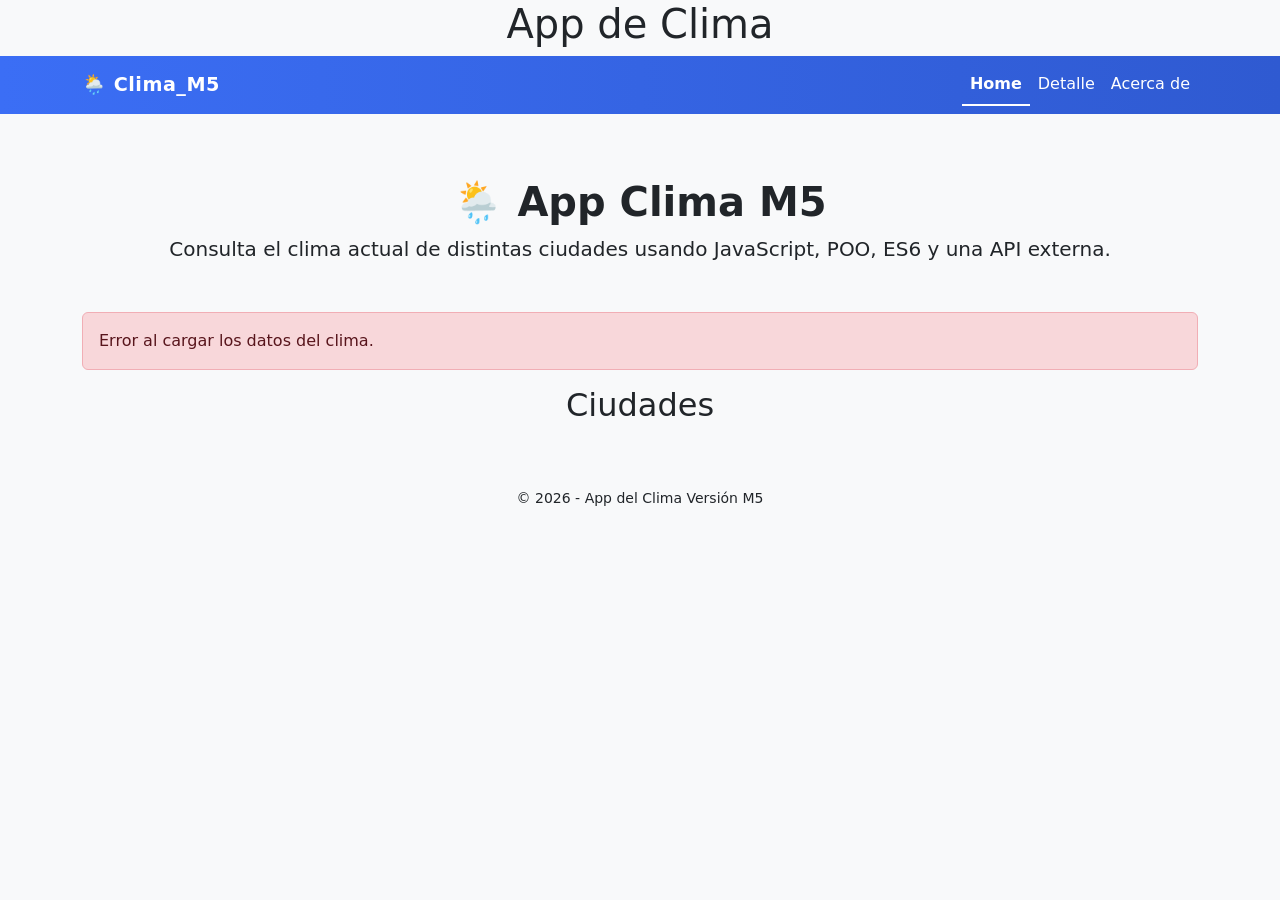
<file: index.html>
<!doctype html>
<html lang="es">
  <head>
    <meta charset="UTF-8" />
    <meta name="viewport" content="width=device-width, initial-scale=1.0" />
    <title>App del Clima</title>
    <link
      href="https://cdn.jsdelivr.net/npm/bootstrap@5.3.8/dist/css/bootstrap.min.css"
      rel="stylesheet"
    />
   
    <link rel="stylesheet" href="assets/css/main.css" />
  </head>

  <body class="weather-app">
    <header class="weather-app__header">
      <h1>App de Clima</h1>
    </header>
    <nav class="weather-app__nav navbar navbar-expand-lg navbar-dark">
      <div class="container">
        <a class="weather-app__brand navbar-brand" href="index.html"
          >🌦️ Clima_M5</a
        >
        <button
          class="weather-app__toggler navbar-toggler"
          type="button"
          data-bs-toggle="collapse"
          data-bs-target="#menu"
        >
          <span class="navbar-toggler-icon"></span>
        </button>

        <div class="collapse navbar-collapse" id="menu">
          <div class="navbar-nav ms-auto">
            <a class="nav-link weather-app__link active" href="index.html"
              >Home</a
            >
            <a
              class="nav-link weather-app__link"
              href="detalle.html"
              >Detalle</a
            >
            <a class="nav-link weather-app__link" href="acerca.html"
              >Acerca de</a
            >
          </div>
        </div>
      </div>
    </nav>

    <main class="weather-app__main container my-5">
      <section class="text-center mb-5">
        <h1 class="weather-app__title">🌦️ App Clima M5</h1>
        <p class="lead">
          Consulta el clima actual de distintas ciudades usando JavaScript,
          POO, ES6 y una API externa.
        </p>
      </section>

        <div id="mensajeCarga" class="alert alert-info text-center d-none">
          🌦️ Cargando datos del clima...
        </div>

        <div id="mensajeError" class="alert alert-danger" text-center d-none>
          Error al cargar los datos del clima.
        </div>

      <section class="weather-app__places">
        <h2 class="text-center mb-4">Ciudades</h2>
        <div id="contenedorLugares" class="row g-4"></div>
      </section>
    </main>

    <footer class="weather-app__footer text-center">
      <p>© 2026 - App del Clima Versión M5</p>
    </footer>

    <script
      src="https://cdn.jsdelivr.net/npm/bootstrap@5.3.8/dist/js/bootstrap.bundle.min.js"
      integrity="sha384-FKyoEForCGlyvwx9Hj09JcYn3nv7wiPVlz7YYwJrWVcXK/BmnVDxM+D2scQbITxI"
      crossorigin="anonymous"
    ></script>

    <script src="assets/js/app.js"></script>
  </body>
</html>
</file>
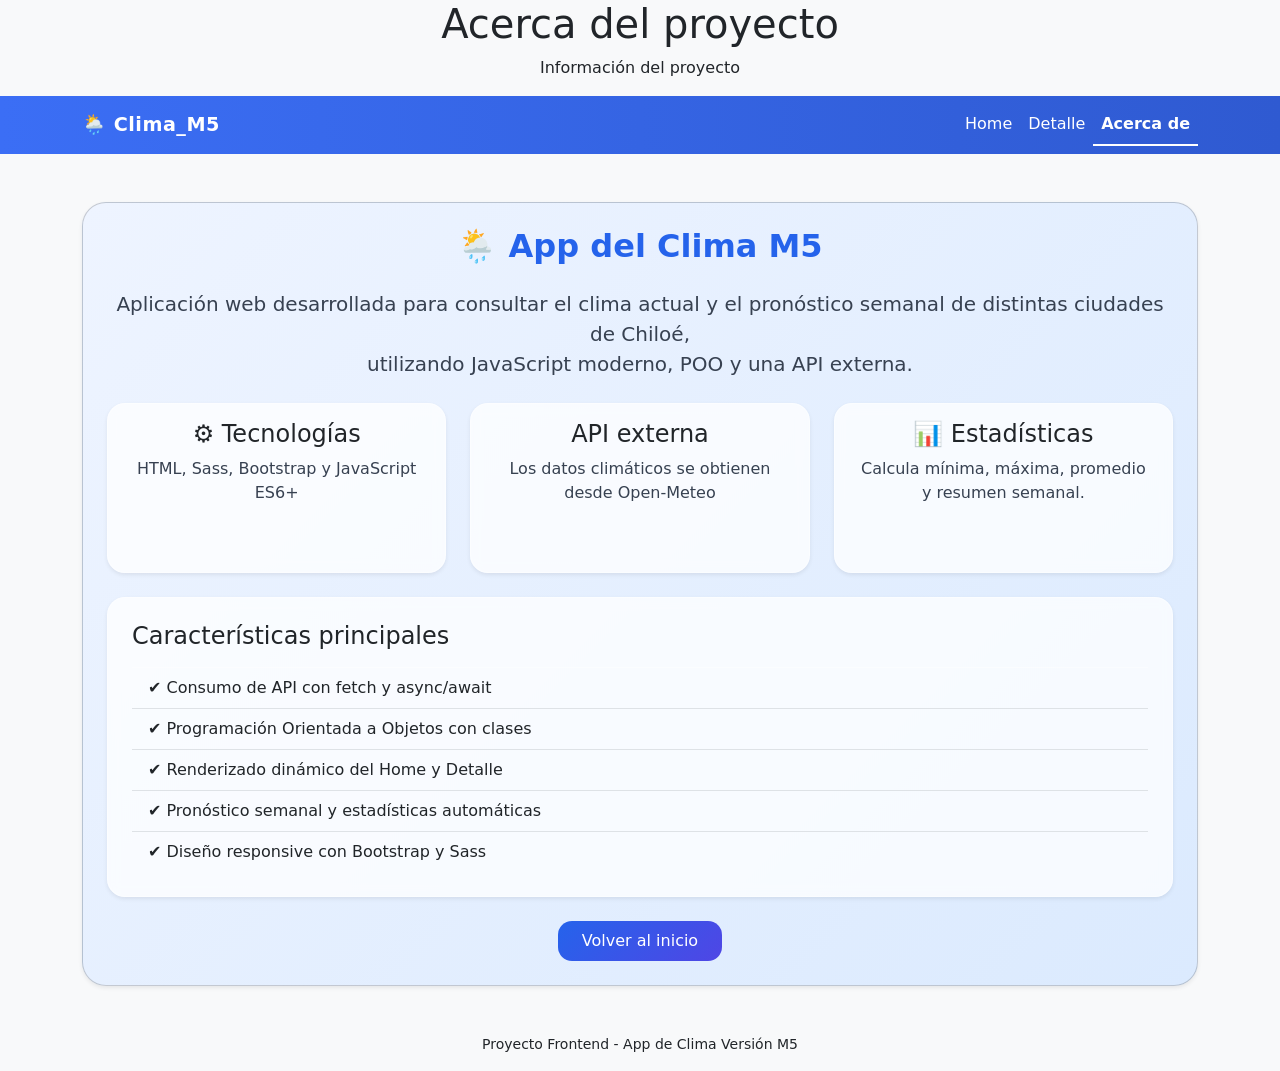
<file: acerca.html>
<!doctype html>
<html lang="es">
  <head>
    <meta charset="UTF-8" />
    <meta name="viewport" content="width=device-width, initial-scale=1.0" />
    <title>Acerca de</title>
    <link
      href="https://cdn.jsdelivr.net/npm/bootstrap@5.3.8/dist/css/bootstrap.min.css"
      rel="stylesheet"
      integrity="sha384-sRIl4kxILFvY47J16cr9ZwB07vP4J8+LH7qKQnuqkuIAvNWLzeN8tE5YBujZqJLB"
      crossorigin="anonymous"
    />
    <link rel="stylesheet" href="assets/css/main.css" />
  </head>
  <body class="weather-app">
    <header class="weather-app__header">
      <h1>Acerca del proyecto</h1>
      <p class="weather-app__subtitle">Información del proyecto</p>
    </header>
    <nav class="weather-app__nav navbar navbar-expand-lg navbar-dark">
      <div class="container">
        <a class="weather-app__brand navbar-brand" href="index.html"
          >🌦️ Clima_M5</a
        >

        <button
          class="weather-app__toggler navbar-toggler"
          type="button"
          data-bs-toggle="collapse"
          data-bs-target="#menu"
        >
          <span class="navbar-toggler-icon"></span>
        </button>

        <div class="collapse navbar-collapse" id="menu">
          <div class="navbar-nav ms-auto">
            <a class="nav-link weather-app__link" href="index.html">Home</a>
            <a class="nav-link weather-app__link" href="detalle.html?id=1"
              >Detalle</a
            >
            <a class="nav-link weather-app__link active" href="acerca.html"
              >Acerca de</a
            >
          </div>
        </div>
      </div>
    </nav>
    <main class="container my-5">
      <section id="acerca-app"></section>
    </main>
    <footer class="weather-app__footer text-center">
      <p>Proyecto Frontend - App de Clima Versión M5</p>
    </footer>

    <script
      src="https://cdn.jsdelivr.net/npm/bootstrap@5.3.8/dist/js/bootstrap.bundle.min.js"
      integrity="sha384-FKyoEForCGlyvwx9Hj09JcYn3nv7wiPVlz7YYwJrWVcXK/BmnVDxM+D2scQbITxI"
      crossorigin="anonymous"
    ></script>

    <script src="assets/js/app.js"></script>
  </body>
</html>
</file>
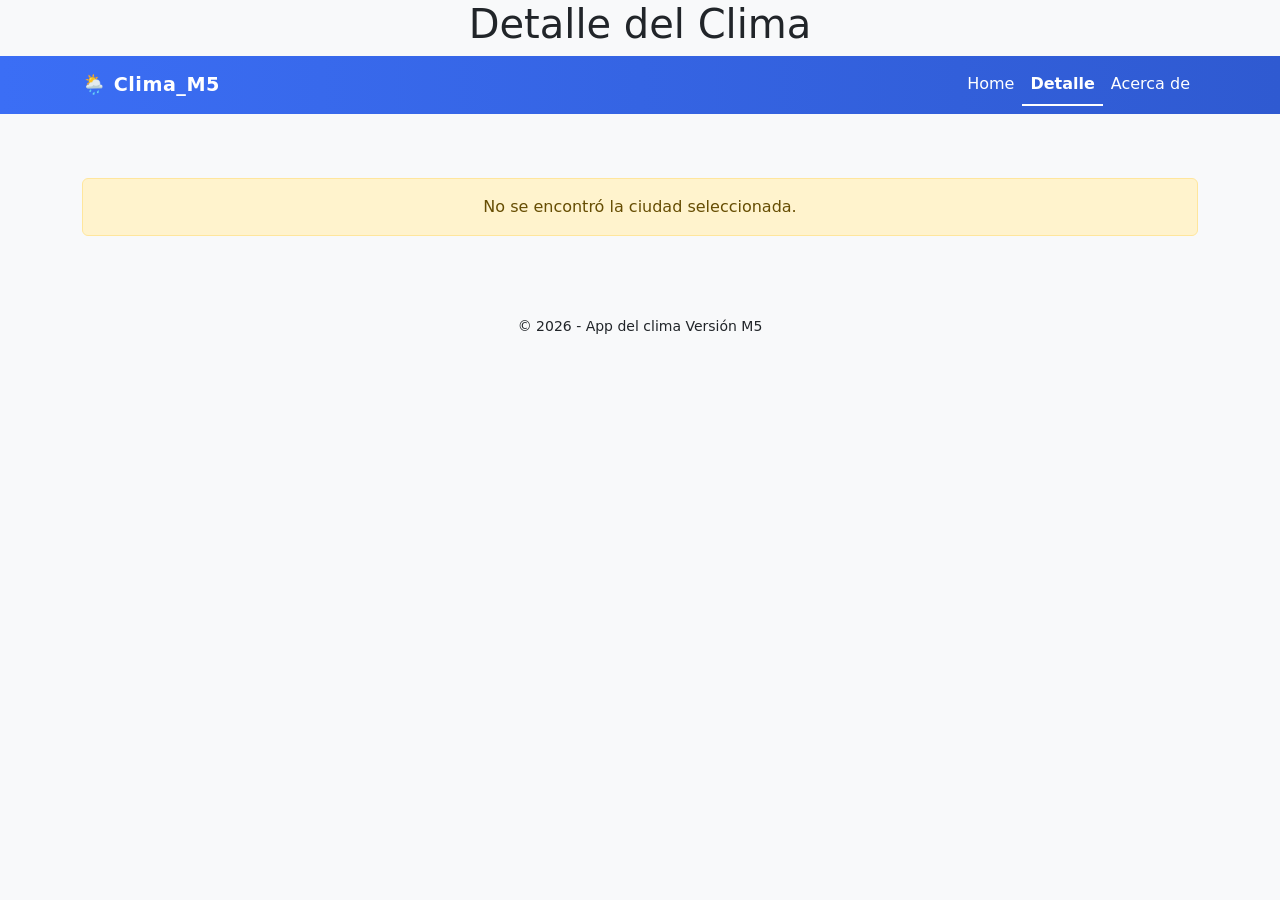
<file: detalle.html>
<!doctype html>
<html lang="es">
  <head>
    <meta charset="UTF-8" />
    <meta name="viewport" content="width=device-width, initial-scale=1.0" />
    <title>Detalle de Clima_M5</title>
    <link
      href="https://cdn.jsdelivr.net/npm/bootstrap@5.3.8/dist/css/bootstrap.min.css"
      rel="stylesheet"
    />
   
    <link rel="stylesheet" href="assets/css/main.css" />
  </head>

  <body class="weather-app">
    <header class="weather-app__header">
      <h1>Detalle del Clima</h1>
    </header>
    <nav class="weather-app__nav navbar navbar-expand-lg navbar-dark">
      <div class="container">
        <a class="weather-app__brand navbar-brand" href="index.html"
          >🌦️ Clima_M5</a
        >

        <button
          class="weather-app__toggler navbar-toggler"
          type="button"
          data-bs-toggle="collapse"
          data-bs-target="#menu"
        >
          <span class="navbar-toggler-icon"></span>
        </button>

        <div class="collapse navbar-collapse" id="menu">
          <div class="navbar-nav ms-auto">
            <a class="nav-link weather-app__link" href="index.html">Home</a>
            
            <a
              class="nav-link weather-app__link active"
              href="detalle.html?id=1"
              >Detalle</a
            >
            <a class="nav-link weather-app__link" href="acerca.html"
              >Acerca de</a
            >
          </div>
        </div>
      </div>
    </nav>
    <main class="weather-app__main container my-5">
      <div id="detalle-lugar"></div>
    </main>
    <footer class="weather-app__footer text-center">
      <p>© 2026 - App del clima Versión M5</p>
    </footer>

    <script
      src="https://cdn.jsdelivr.net/npm/bootstrap@5.3.8/dist/js/bootstrap.bundle.min.js"
      integrity="sha384-FKyoEForCGlyvwx9Hj09JcYn3nv7wiPVlz7YYwJrWVcXK/BmnVDxM+D2scQbITxI"
      crossorigin="anonymous"
    ></script>

    <script src="assets/js/app.js"></script>
  </body>
</html>
</file>
<file: assets/css/main.css>
body {
  background-color: #f8f9fa;
}

a {
  text-decoration: none;
}

.card {
  border-radius: 12px;
  transition: 0.3s ease;
}
.card:hover {
  transform: scale(1.02);
}

.place-card {
  border-radius: 12px;
}
.place-card p {
  padding-left: 20px;
  padding-right: 20px;
}
.place-card--soleado {
  border: 2px solid orange;
  background-color: #fff7cc;
}
.place-card--parcial {
  background-color: #fff3cd;
  border: 2px solid #ffe08a;
}
.place-card--ventoso {
  border: 2px solid #74c0fc;
  background-color: #e7f5ff;
}
.place-card--lluvia {
  border: 2px solid blue;
  background-color: #e7f1ff;
}
.place-card--nublado {
  border: 2px solid #adb5bd;
  background-color: #f8f9fa;
}

.place-card__body {
  display: flex;
  flex-direction: column;
  height: 100%;
  align-items: center;
}

.card-clima {
  background-color: #e3f2fd;
  border: 2px solid #90caf9;
  border-radius: 12px;
}

.weather-app__nav {
  background: linear-gradient(90deg, #3b6ef5, #2f5ad1);
  padding: 0.5rem 0;
}

.weather-app__brand {
  color: #ffffff;
  font-weight: 600;
  font-size: 1.2rem;
  letter-spacing: 0.5px;
}

.weather-app__link {
  color: #ffffff;
  transition: 0.2s ease;
}
.weather-app__link:hover {
  color: #cfe2ff;
}
.weather-app__link.active {
  border-bottom: 2px solid #ffffff;
  font-weight: bold;
}

.place-card__button {
  margin-top: auto;
  padding: 8px 16px;
  border-radius: 10px;
  text-decoration: none;
  width: auto;
  align-self: center;
}
.place-card__button--primary {
  background-color: #3b6ef5;
  color: #ffffff;
}
.place-card__button--primary:hover {
  background-color: #cfe2ff;
  color: #ffffff;
}

.weather-app .btn-primary {
  transition: all 0.3s ease;
  border-radius: 12px;
}
.weather-app .btn-primary:hover {
  transform: translateY(-3px) scale(1.04);
  box-shadow: 0 8px 18px rgba(0, 0, 0, 0.2);
}
.weather-app .btn-primary:active {
  transform: scale(0.96);
}

.weather-app__header {
  text-align: center;
}

.weather-app__main {
  padding-top: 1rem;
  padding-bottom: 1rem;
}

.weather-app__footer {
  font-size: 14px;
}

.weather-app__title {
  font-weight: bold;
}

.weather-detail__image {
  max-width: 350px;
  width: 100%;
  height: auto;
  border-radius: 10px;
}
.weather-detail--soleado {
  border: 2px solid orange;
  background-color: #fff7cc;
}
.weather-detail--parcial {
  background-color: #fff3cd;
  border: 2px solid #ffe08a;
}
.weather-detail--ventoso {
  border: 2px solid #74c0fc;
  background-color: #e7f5ff;
}
.weather-detail--lluvia {
  border: 2px solid blue;
  background-color: #e7f1ff;
}
.weather-detail--nublado {
  border: 2px solid #adb5bd;
  background-color: #f8f9fa;
}
.weather-detail__forecast-img {
  width: 100%;
  height: 180px;
  object-fit: contain;
  padding: 10px;
}
.weather-detail__temp, .weather-detail__temperature {
  font-weight: bold;
}

.weather-detail__card {
  border-radius: 12px;
}
.weather-detail__card--parcial {
  background-color: #fff3cd;
  border: 2px solid #ffe08a;
}
.weather-detail__card--soleado {
  background-color: #fff7cc;
}
.weather-detail__card--lluvia {
  background-color: #e7f1ff;
}
.weather-detail__card--nublado {
  background-color: #f8f9fa;
}
.weather-detail__card--ventoso {
  background-color: #e7f5ff;
}

.weather-stat-card {
  background: linear-gradient(135deg, #f8fbff, #eef4ff);
  border: 1px solid #dbe7ff;
  border-radius: 18px;
  transition: 0.3s ease;
}
.weather-stat-card:hover {
  transform: translateY(-4px);
  box-shadow: 0 8px 18px rgba(0, 0, 0, 0.08);
}

.weather-summary-card {
  background-color: #fcfcfd;
  border: 1px solid #e8e8e8;
  border-radius: 18px;
}

.clima-soleado {
  background: #fff3cd;
  border: 2px solid #ffe69c;
}

.clima-parcial {
  background: #e2f0ff;
  border: 2px solid #b6d4fe;
}

.clima-nublado {
  background: #e9ecef;
  border: 2px solid #ced4da;
}

.clima-lluvia {
  background: #dbeafe;
  border: 2px solid #93c5fd;
}

.clima-variable {
  background: #f3e8ff;
  border: 2px solid #d8b4fe;
}

.img-clima {
  display: inline-block;
  animation: mover 5s linear infinite alternate;
}

@keyframes mover {
  0% {
    transform: translateX(-120px);
  }
  100% {
    transform: translateX(120px);
  }
}
.weather-detail__image {
  max-width: 420px;
  border-radius: 18px;
}

.about {
  max-width: 1100px;
  margin: auto;
}
.about__title {
  font-weight: bold;
  margin-bottom: 1.5rem;
}
.about__content {
  border-radius: 12px;
  padding: 2rem;
  background-color: #ffffff;
  box-shadow: 0 4px rgba(0, 0, 0, 0.08);
}
.about__text {
  line-height: 1.6;
  margin-bottom: 1rem;
}

.about-list {
  font-size: 1.2rem;
  line-height: 2;
  padding-left: 1.5rem;
}
.about-list li {
  text-align: left;
}

.about-app {
  background: linear-gradient(135deg, #eef4ff, #dbeafe);
  border-radius: 24px;
  padding: 2rem;
}

.about-app h2 {
  color: #2563eb;
  font-weight: 700;
}

.about-app p {
  color: #374151;
}

.about-app .card {
  background: rgba(255, 255, 255, 0.75);
  backdrop-filter: blur(6px);
  border: 1px solid rgba(255, 255, 255, 0.4);
  border-radius: 18px;
  transition: all 0.3s ease;
  cursor: pointer;
  transition: all 0.3s ease;
  min-height: 170px;
}

.about-app .card:hover {
  transform: translateY(-8px) scale(1.02);
  box-shadow: 0 15px 30px rgba(37, 99, 235, 0.18);
}

.about-app .list-group-item {
  background: transparent;
}

.about-app .btn-primary {
  background: linear-gradient(135deg, #2563eb, #4f46e5);
  border: none;
  border-radius: 14px;
  padding: 0.8rem 2rem;
}

/*# sourceMappingURL=main.css.map */
</file>
